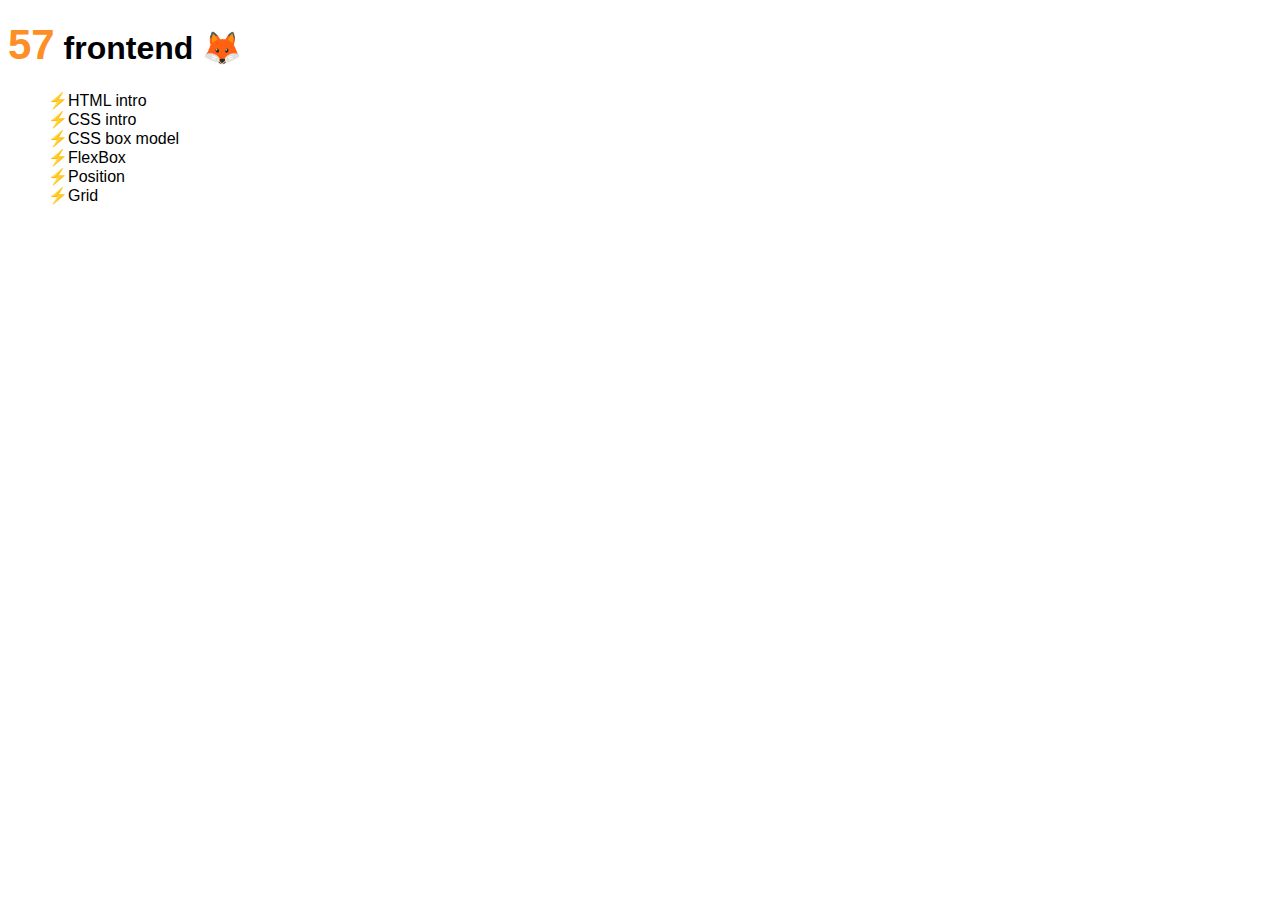
<file: index.html>
<!DOCTYPE html>
<html lang="en">
<head>
    <meta charset="UTF-8">
    <meta name="viewport" content="width=device-width, initial-scale=1.0">
    <link rel="stylesheet" href="style.css">
    <link rel="icon" href="data:image/svg+xml,<svg xmlns=%22http://www.w3.org/2000/svg%22 viewBox=%220 0 100 100%22><text y=%22.9em%22 font-size=%2290%22>🦊</text></svg>">
    <title>57 frontend</title>
</head>
<body>
    <h1><span>57</span> frontend 🦊</h1>
    <ul>
        <li><a href="lesson1/index.html">HTML intro</a></li>
        <li><a href="lesson2/index.html">CSS intro</a></li>
        <li><a href="lesson3/index.html">CSS box model</a></li>
        <li><a href="lesson4/index.html">FlexBox</a></li>
        <li><a href="lesson5/index.html">Position</a></li>
        <li><a href="lesson6/index.html">Grid</a></li>
    </ul>
    
</body>
</html>
</file>
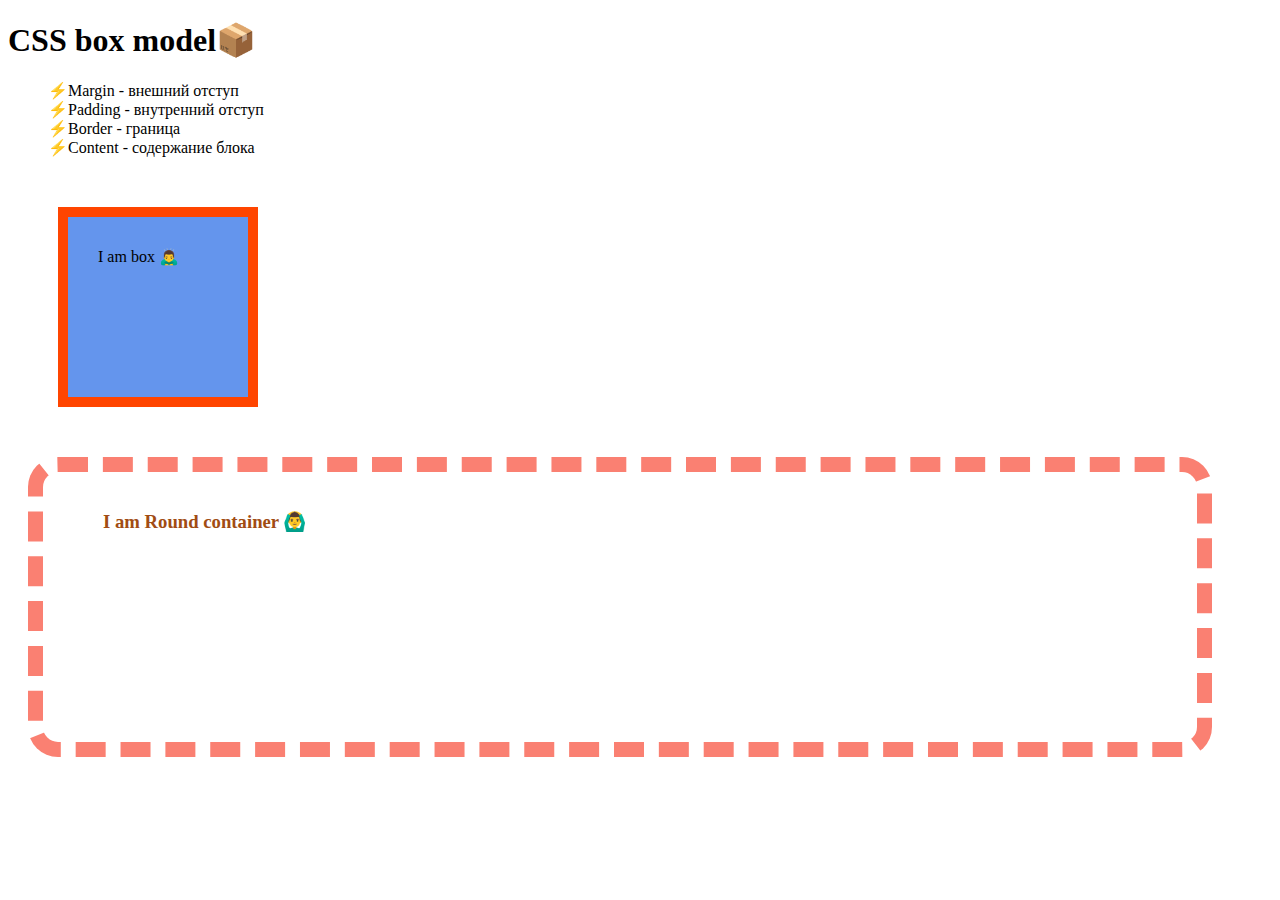
<file: lesson3/index.html>
<!DOCTYPE html>
<html lang="en">
<head>
  <meta charset="UTF-8">
  <meta name="viewport" content="width=device-width, initial-scale=1.0">
  <link rel="stylesheet" href="style.css">
  <title>CSS box model</title>
</head>
<body>
  <h1>CSS box model📦</h1>
  <ul>
  <li>Margin - внешний отступ</li>
  <li>Padding - внутренний отступ</li>
  <li>Border - граница</li>
  <li>Content - содержание блока</li>
  </ul>
  <div class="box">
    <span>I am box 🙇‍♂️</span>
  </div>
  <div class="round">
    <h3>I am Round container 🙆‍♂️</h3>
  </div>
</body>
</html>
</file>
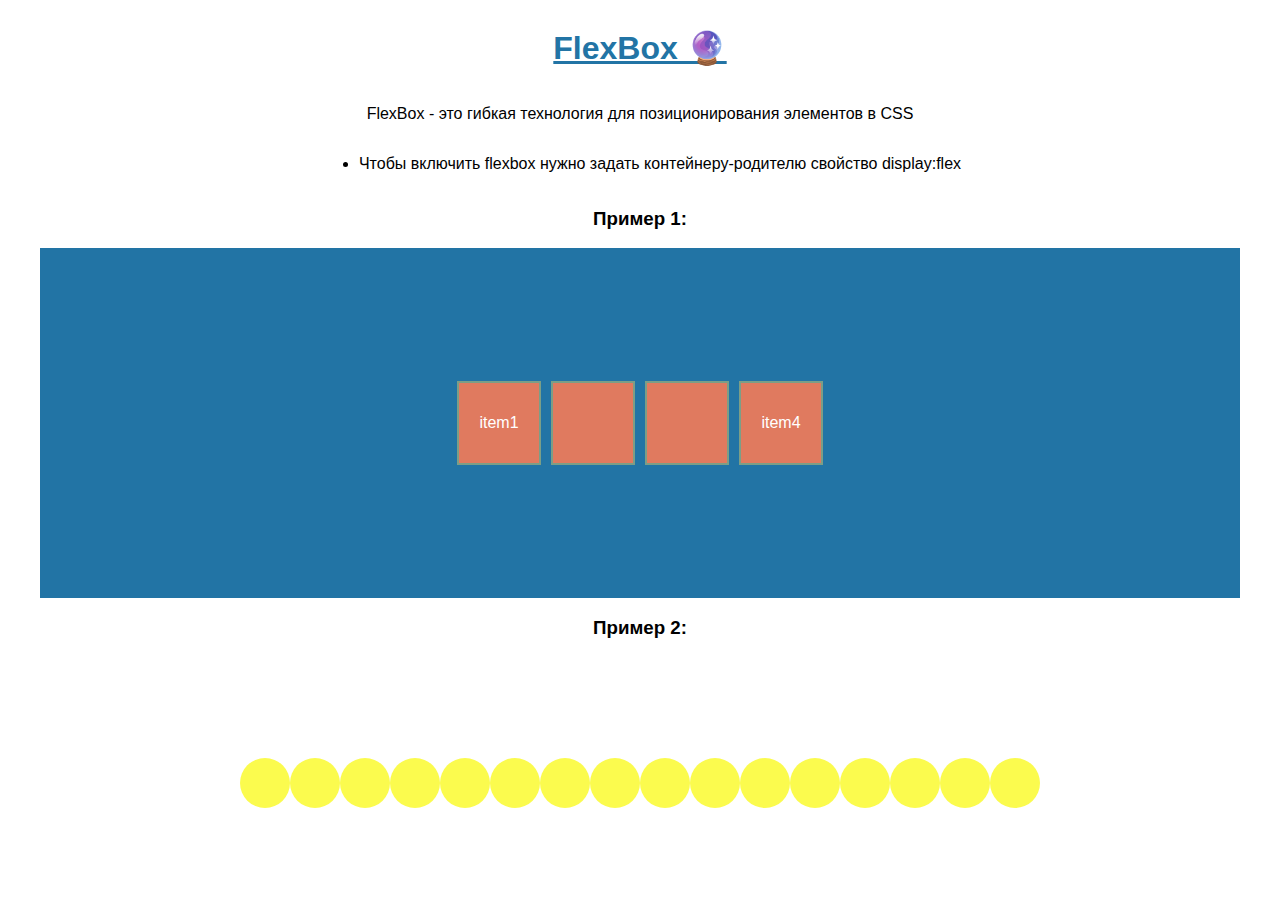
<file: lesson4/index.html>
<!DOCTYPE html>
<html lang="en">
<head>
    <meta charset="UTF-8">
    <meta name="viewport" content="width=device-width, initial-scale=1.0">
    <link rel="stylesheet" href="style.css">
    <link rel="icon" href="data:image/svg+xml,<svg xmlns=%22http://www.w3.org/2000/svg%22 viewBox=%220 0 100 100%22><text y=%22.9em%22 font-size=%2290%22>🔮</text></svg>">
    <title>FlexBox</title>
</head>
<body>
    <h1>FlexBox 🔮</h1>
    <p>FlexBox - это гибкая технология для позиционирования элементов в CSS </p>
    <ul>
        <li>Чтобы включить flexbox нужно задать контейнеру-родителю свойство display:flex</li>
    </ul>
    <h3>Пример 1:</h3>
    <div class="container">
        <div class="item">
            item1
        </div>
        <div class="item"></div>
        <div class="item"></div>
        <div class="item">
            item4
        </div>
    </div>
    <h3>Пример 2:</h3>
    <div class="container-wrap">
        <div></div>
        <div></div>
        <div></div>
        <div></div>
        <div></div>
        <div></div>
        <div></div>
        <div></div>
        <div></div>
        <div></div>
        <div></div>
        <div></div>
        <div></div>
        <div></div>
        <div></div>
        <div></div>
    </div>
</body>
</html>
</file>
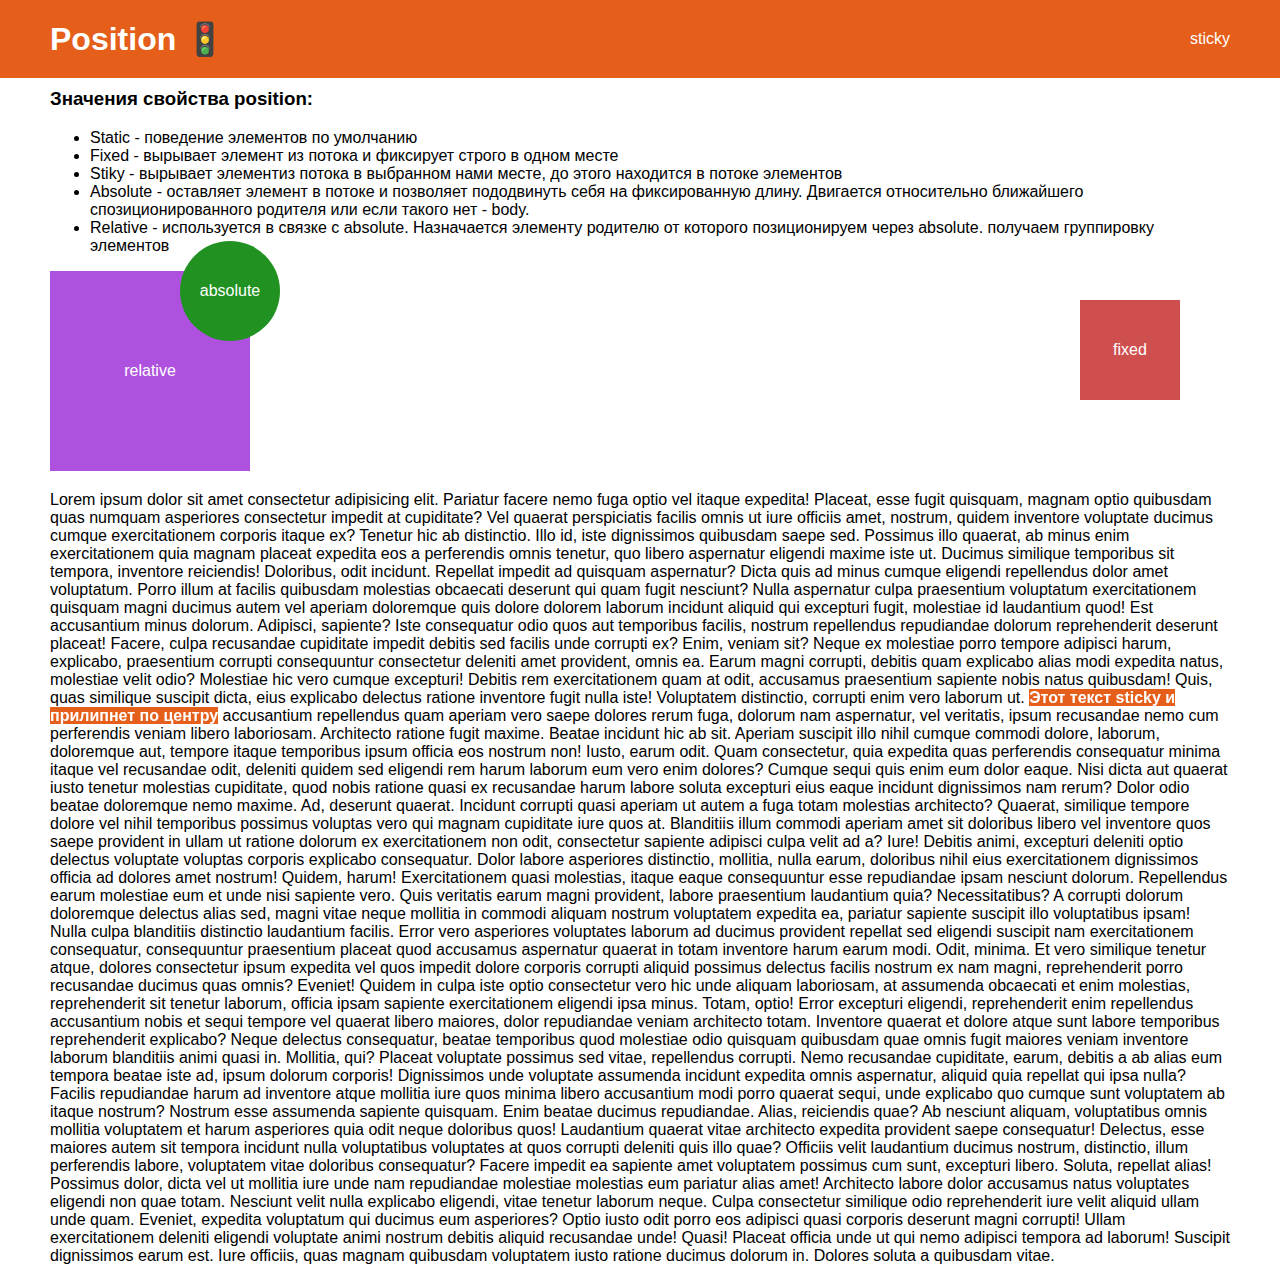
<file: lesson5/index.html>
<!DOCTYPE html>
<html lang="en">
  <head>
    <meta charset="UTF-8" />
    <meta name="viewport" content="width=device-width, initial-scale=1.0" />
    <link rel="stylesheet" href="style.css" />
    <title>Position</title>
  </head>
  <body>
    <header>
      <h1>Position 🚦</h1>
      <span>sticky</span>
    </header>
    <main>
      <h3>Значения свойства position:</h3>
      <ul>
        <li>Static - поведение элементов по умолчанию</li>
        <li>
          Fixed - вырывает элемент из потока и фиксирует строго в одном месте
        </li>
        <li>
          Stiky - вырывает элементиз потока в выбранном нами месте, до этого
          находится в потоке элементов
        </li>
        <li>
          Absolute - оставляет элемент в потоке и позволяет пододвинуть себя на
          фиксированную длину. Двигается относительно ближайшего
          спозиционированного родителя или если такого нет - body.
        </li>
        <li>
          Relative - используется в связке с absolute. Назначается элементу
          родителю от которого позиционируем через absolute. получаем
          группировку элементов
        </li>
      </ul>
      <div class="square">
        relative
        <div class="circle">absolute</div>
      </div>
      <div class="fixed">
        fixed
      </div>
      <div>
        Lorem ipsum dolor sit amet consectetur adipisicing elit. Pariatur facere
        nemo fuga optio vel itaque expedita! Placeat, esse fugit quisquam,
        magnam optio quibusdam quas numquam asperiores consectetur impedit at
        cupiditate? Vel quaerat perspiciatis facilis omnis ut iure officiis
        amet, nostrum, quidem inventore voluptate ducimus cumque exercitationem
        corporis itaque ex? Tenetur hic ab distinctio. Illo id, iste dignissimos
        quibusdam saepe sed. Possimus illo quaerat, ab minus enim exercitationem
        quia magnam placeat expedita eos a perferendis omnis tenetur, quo libero
        aspernatur eligendi maxime iste ut. Ducimus similique temporibus sit
        tempora, inventore reiciendis! Doloribus, odit incidunt. Repellat
        impedit ad quisquam aspernatur? Dicta quis ad minus cumque eligendi
        repellendus dolor amet voluptatum. Porro illum at facilis quibusdam
        molestias obcaecati deserunt qui quam fugit nesciunt? Nulla aspernatur
        culpa praesentium voluptatum exercitationem quisquam magni ducimus autem
        vel aperiam doloremque quis dolore dolorem laborum incidunt aliquid qui
        excepturi fugit, molestiae id laudantium quod! Est accusantium minus
        dolorum. Adipisci, sapiente? Iste consequatur odio quos aut temporibus
        facilis, nostrum repellendus repudiandae dolorum reprehenderit deserunt
        placeat! Facere, culpa recusandae cupiditate impedit debitis sed facilis
        unde corrupti ex? Enim, veniam sit? Neque ex molestiae porro tempore
        adipisci harum, explicabo, praesentium corrupti consequuntur consectetur
        deleniti amet provident, omnis ea. Earum magni corrupti, debitis quam
        explicabo alias modi expedita natus, molestiae velit odio? Molestiae hic
        vero cumque excepturi! Debitis rem exercitationem quam at odit,
        accusamus praesentium sapiente nobis natus quibusdam! Quis, quas
        similique suscipit dicta, eius explicabo delectus ratione inventore
        fugit nulla iste! Voluptatem distinctio, corrupti enim vero laborum ut.
        <span>Этот текст sticky и прилипнет по центру</span> accusantium repellendus quam aperiam vero saepe
        dolores rerum fuga, dolorum nam aspernatur, vel veritatis, ipsum
        recusandae nemo cum perferendis veniam libero laboriosam. Architecto
        ratione fugit maxime. Beatae incidunt hic ab sit. Aperiam suscipit illo
        nihil cumque commodi dolore, laborum, doloremque aut, tempore itaque
        temporibus ipsum officia eos nostrum non! Iusto, earum odit. Quam
        consectetur, quia expedita quas perferendis consequatur minima itaque
        vel recusandae odit, deleniti quidem sed eligendi rem harum laborum eum
        vero enim dolores? Cumque sequi quis enim eum dolor eaque. Nisi dicta
        aut quaerat iusto tenetur molestias cupiditate, quod nobis ratione quasi
        ex recusandae harum labore soluta excepturi eius eaque incidunt
        dignissimos nam rerum? Dolor odio beatae doloremque nemo maxime. Ad,
        deserunt quaerat. Incidunt corrupti quasi aperiam ut autem a fuga totam
        molestias architecto? Quaerat, similique tempore dolore vel nihil
        temporibus possimus voluptas vero qui magnam cupiditate iure quos at.
        Blanditiis illum commodi aperiam amet sit doloribus libero vel inventore
        quos saepe provident in ullam ut ratione dolorum ex exercitationem non
        odit, consectetur sapiente adipisci culpa velit ad a? Iure! Debitis
        animi, excepturi deleniti optio delectus voluptate voluptas corporis
        explicabo consequatur. Dolor labore asperiores distinctio, mollitia,
        nulla earum, doloribus nihil eius exercitationem dignissimos officia ad
        dolores amet nostrum! Quidem, harum! Exercitationem quasi molestias,
        itaque eaque consequuntur esse repudiandae ipsam nesciunt dolorum.
        Repellendus earum molestiae eum et unde nisi sapiente vero. Quis
        veritatis earum magni provident, labore praesentium laudantium quia?
        Necessitatibus? A corrupti dolorum doloremque delectus alias sed, magni
        vitae neque mollitia in commodi aliquam nostrum voluptatem expedita ea,
        pariatur sapiente suscipit illo voluptatibus ipsam! Nulla culpa
        blanditiis distinctio laudantium facilis. Error vero asperiores
        voluptates laborum ad ducimus provident repellat sed eligendi suscipit
        nam exercitationem consequatur, consequuntur praesentium placeat quod
        accusamus aspernatur quaerat in totam inventore harum earum modi. Odit,
        minima. Et vero similique tenetur atque, dolores consectetur ipsum
        expedita vel quos impedit dolore corporis corrupti aliquid possimus
        delectus facilis nostrum ex nam magni, reprehenderit porro recusandae
        ducimus quas omnis? Eveniet! Quidem in culpa iste optio consectetur vero
        hic unde aliquam laboriosam, at assumenda obcaecati et enim molestias,
        reprehenderit sit tenetur laborum, officia ipsam sapiente exercitationem
        eligendi ipsa minus. Totam, optio! Error excepturi eligendi,
        reprehenderit enim repellendus accusantium nobis et sequi tempore vel
        quaerat libero maiores, dolor repudiandae veniam architecto totam.
        Inventore quaerat et dolore atque sunt labore temporibus reprehenderit
        explicabo? Neque delectus consequatur, beatae temporibus quod molestiae
        odio quisquam quibusdam quae omnis fugit maiores veniam inventore
        laborum blanditiis animi quasi in. Mollitia, qui? Placeat voluptate
        possimus sed vitae, repellendus corrupti. Nemo recusandae cupiditate,
        earum, debitis a ab alias eum tempora beatae iste ad, ipsum dolorum
        corporis! Dignissimos unde voluptate assumenda incidunt expedita omnis
        aspernatur, aliquid quia repellat qui ipsa nulla? Facilis repudiandae
        harum ad inventore atque mollitia iure quos minima libero accusantium
        modi porro quaerat sequi, unde explicabo quo cumque sunt voluptatem ab
        itaque nostrum? Nostrum esse assumenda sapiente quisquam. Enim beatae
        ducimus repudiandae. Alias, reiciendis quae? Ab nesciunt aliquam,
        voluptatibus omnis mollitia voluptatem et harum asperiores quia odit
        neque doloribus quos! Laudantium quaerat vitae architecto expedita
        provident saepe consequatur! Delectus, esse maiores autem sit tempora
        incidunt nulla voluptatibus voluptates at quos corrupti deleniti quis
        illo quae? Officiis velit laudantium ducimus nostrum, distinctio, illum
        perferendis labore, voluptatem vitae doloribus consequatur? Facere
        impedit ea sapiente amet voluptatem possimus cum sunt, excepturi libero.
        Soluta, repellat alias! Possimus dolor, dicta vel ut mollitia iure unde
        nam repudiandae molestiae molestias eum pariatur alias amet! Architecto
        labore dolor accusamus natus voluptates eligendi non quae totam.
        Nesciunt velit nulla explicabo eligendi, vitae tenetur laborum neque.
        Culpa consectetur similique odio reprehenderit iure velit aliquid ullam
        unde quam. Eveniet, expedita voluptatum qui ducimus eum asperiores?
        Optio iusto odit porro eos adipisci quasi corporis deserunt magni
        corrupti! Ullam exercitationem deleniti eligendi voluptate animi nostrum
        debitis aliquid recusandae unde! Quasi! Placeat officia unde ut qui nemo
        adipisci tempora ad laborum! Suscipit dignissimos earum est. Iure
        officiis, quas magnam quibusdam voluptatem iusto ratione ducimus dolorum
        in. Dolores soluta a quibusdam vitae.
      </div>
    </main>
  </body>
</html>
</file>
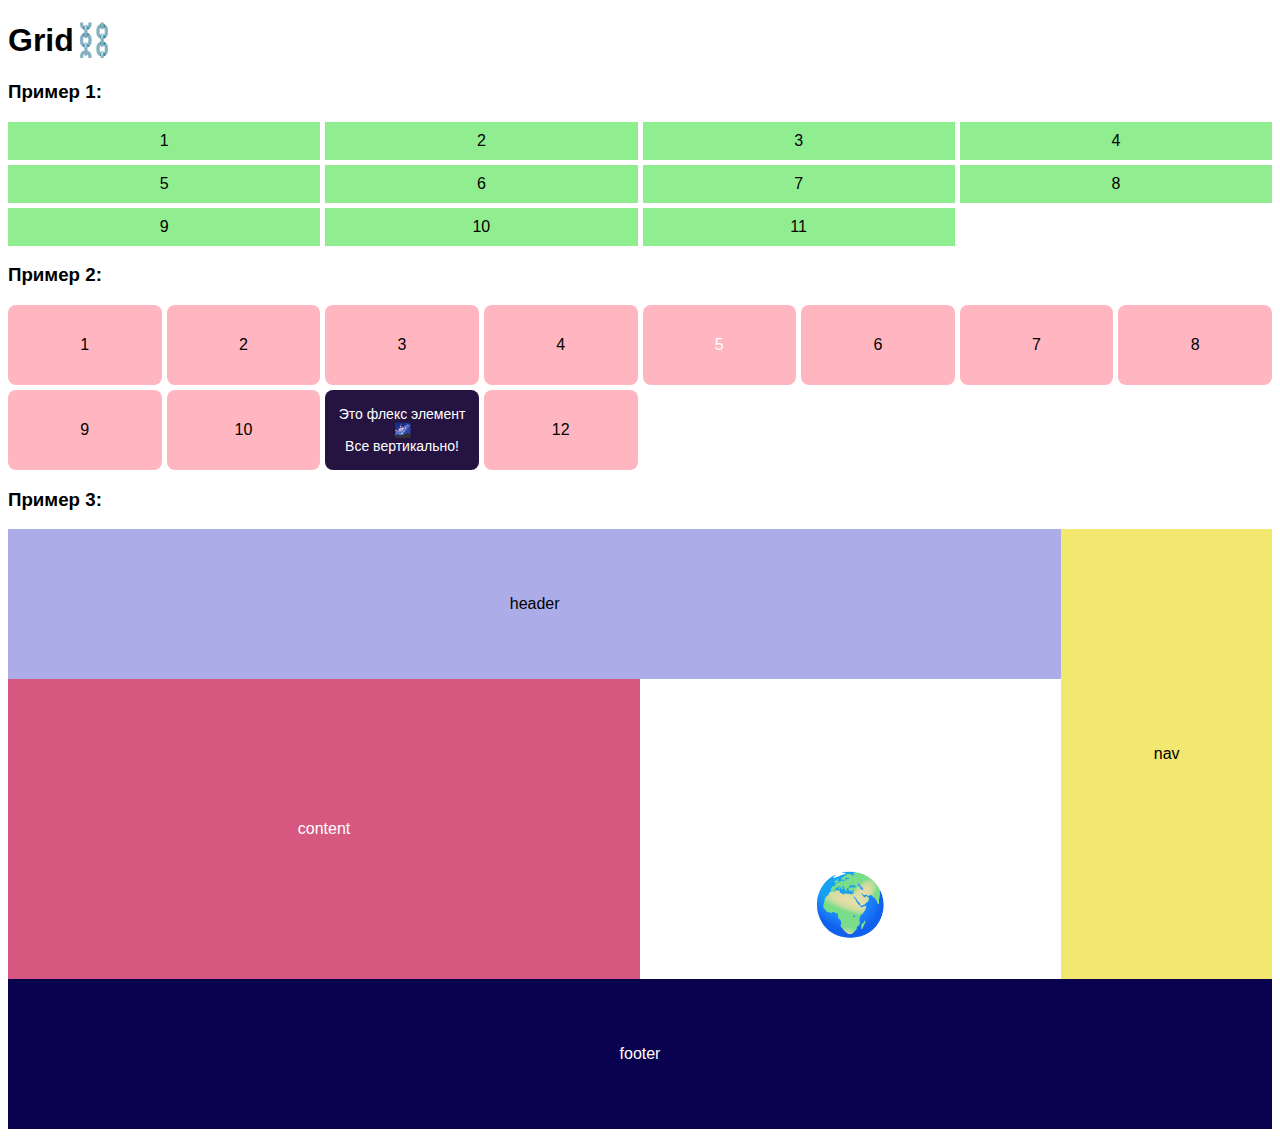
<file: lesson6/index.html>
<!DOCTYPE html>
<html lang="en">
<head>
    <meta charset="UTF-8">
    <meta name="viewport" content="width=device-width, initial-scale=1.0">
    <link rel="stylesheet" href="style.css">
    <title>Grid</title>
</head>
<body>
    <h1>Grid⛓️</h1>
    <h3>Пример 1:</h3>
    <div class="container-grid">
        <div class="container-item">1</div>
        <div class="container-item">2</div>
        <div class="container-item">3</div>
        <div class="container-item">4</div>
        <div class="container-item">5</div>
        <div class="container-item">6</div>
        <div class="container-item">7</div>
        <div class="container-item">8</div>
        <div class="container-item">9</div>
        <div class="container-item">10</div>
        <div class="container-item">11</div>
    </div>
    <h3>Пример 2:</h3>
    <div class="container-grid-minmax">
        <div class="grid-item-adapt">1</div>
        <div class="grid-item-adapt">2</div>
        <div class="grid-item-adapt">3</div>
        <div class="grid-item-adapt">4</div>
        <div class="grid-item-adapt grid-item-pic">5</div>
        <div class="grid-item-adapt">6</div>
        <div class="grid-item-adapt">7</div>
        <div class="grid-item-adapt">8</div>
        <div class="grid-item-adapt">9</div>
        <div class="grid-item-adapt">10</div>
        <div class="grid-item-adapt felx-item">
            <span>Это флекс элемент</span>
            <span>🌌</span>
            <span>Все вертикально!</span>
        </div>
        <div class="grid-item-adapt">12</div>
    </div>
    <h3>Пример 3:</h3>
    <div class="container-grid-area">
        <div class="header">header</div>
        <div class="footer">footer</div>
        <div class="nav">nav</div>
        <div class="sun"></div>
        <div class="content">content</div>
        <div class="planet">🌍</div>
    </div>
</body>
</html>
</file>
<file: style.css>
* {
    font-family: 'Gill Sans', sans-serif;
}

li {
    list-style: none;
}

li::before {
    content: '⚡';
}

a {
    color: black;
    text-decoration: none;
}

a:hover {
    text-decoration: underline;
    color: #FE8E26;
}

h1>span {
    color: #FE8E26;
    font-size: 42px;
}
</file>
<file: lesson3/style.css>
/* отключаем поведение по умолчанию для контейнеров */
/* теперь отступы и границы не влияют на физический размер контейнера */
* {
    box-sizing: border-box;
}

/* body {
    margin: 0;
} */

.box {
    margin: 50px;
    padding: 30px;
    border: 10px solid orangered;
    height: 200px;
    width: 200px;
    background-color: cornflowerblue;
}

.round {
    height: 300px;
    border: 15px dashed salmon;
    margin-left: 20px;
    margin-right: 60px;
    margin-bottom: 40px;
    border-radius: 30px;
    /* указываем все значения по часовой стрелке, начиная с top */
    /* padding: 20px 0px 0px 40px; */
    /* пара значений верх/низ и право/лево */
    padding: 20px 60px;
}

h3 {
    color: rgb(161, 76, 19);
}

li {
    list-style: none;
}

li::before {
    content: '⚡';
}

/* li::after {
    content: '✨';
} */
</file>
<file: lesson4/style.css>
*{
    font-family: 'Lucida Sans', 'Lucida Sans Regular', 'Lucida Grande', 'Lucida Sans Unicode', Geneva, Verdana, sans-serif;
}

body {
    display: flex;
    flex-direction: column;
    align-items: center;
}

h1 {
    color: #2274A5;
    text-decoration: underline;
}

.container {
    width: 95%;
    background-color: #2274A5;
    height: 350px;
    /* включаем свойство flex у родителя позиционируемых элементов */
    display: flex;
    /* ! свойства для главной оси */
    /* * выравнивае по центру по главной оси */
    justify-content: center;
    /* * равномерное распределение пространства между*/
    /* justify-content: space-between; */
    /* * равномерное распределение пространства по бокам*/
    /* justify-content: space-evenly; */
    /* * задаем пространство между элементами */
    gap: 10px; 

    /* ! свойства для поперечной оси */
    /* * выравнивание по центру поперечной */
    align-items: center;

    /* !правило меняющее оси местами */
    /* flex-direction: column; */
}

.item {
    background-color: #E07A5F;
    height: 80px;
    width: 80px;
    border: 2px solid #7B9E87;
    color: white;

    /* ! задали flex для маленького контейнера */
    display: flex;
    align-items: center;
    justify-content: center;
}

.container-wrap {
    width: 100%;
    height: 250px;
    background-image: url('https://starwalk.space/gallery/images/what-is-space/1140x641.jpg');
    background-size: cover;
    background-position: center;
    /* делаем flex*/
    display: flex;
    flex-wrap: wrap;
    justify-content: center;
    /* ! правила для управления элементов по поперечной оси при переносе через wrap */
    align-content: center;
    
}

.container-wrap div {
    height: 50px;
    width: 50px;
    background-color: rgb(251,251,78);
    border-radius: 50px;
}
</file>
<file: lesson5/style.css>
* {
    font-family: 'Lucida Sans', sans-serif ;
    box-sizing: border-box;
}

body {
    margin: 0;
}

h1 {
    margin: 0;
}

h3 {
    margin-top: 0;
}

header {
    width: 100%;
    background-color: rgb(229,94,26);
    color: white;
    padding: 20px 50px;
    /* position: fixed; */
    /* приклееваем header через stickу*/
    position: sticky;
    /* header приклеется в самом верху страницы */
    top: 0px;
    /* делаем приоритетным при наложении элементов */
    z-index: 2;
    display: flex;
    align-items: center;
    justify-content: space-between;
}

main {
    padding: 10px 50px;
    z-index: 1;
}

main span {
    position: sticky;
    top: 200px;
    background-color: rgb(229,94,26);
    color: white;
    font-weight: bold;
}

.fixed {
    position: fixed;
    top: 300px;
    right: 100px;
    width: 100px;
    height: 100px;
    background-color: rgb(207, 79, 79);
    color: white;
    display: flex;
    align-items: center;
    justify-content: center;
    z-index: 3;

}

.square {
    width: 200px;
    height: 200px;
    background-color: rgb(175, 81, 223);
    margin-bottom: 20px;
    z-index: -2;
    position: relative;
    color: white;
    display: flex;
    align-items: center;
    justify-content: center;
}

.circle {
    width: 100px;
    height: 100px;
    background-color: rgb(33, 146, 33);
    border-radius: 100px;
    position: absolute;
    top: -30px;
    right: -30px;
    /* указываем значение глубины относительно других элементов */
    z-index: 1;
    display: flex;
    align-items: center;
    justify-content: center;
}
</file>
<file: lesson6/style.css>
* {
    font-family: 'Trebuchet MS', sans-serif;
    box-sizing: border-box;
}

.container-grid {
    /* включаем свойство grid */
    display: grid;
    gap: 5px;
    /* задаем правило для колонок */
    /* * grid-template-columns: 100px 200px 30px 300px; */
    /* grid-template-columns: repeat(4, 200px); */
    /* grid-template-columns: 50% 10% 15% 25%; */
    /* grid-template-columns: repeat(4, 1fr); */
    /* grid-template-columns: 6fr 2fr 1fr 3fr; */
    grid-template-columns: repeat(4, 1fr);
}

.container-item {
    background-color: lightgreen;
    padding: 10px;
    display: flex;
    justify-content: center;
}

.container-grid-minmax {
    display: grid;
    grid-template-columns: repeat(auto-fill, minmax(150px, 1fr));
    /* высота строк grid*/
    grid-auto-rows: 80px;
    gap: 5px;
}

.grid-item-adapt {
    border-radius: 8px;
    background-color: lightpink;
}

.grid-item-pic {
    background-image: url(https://images.photowall.com/products/58243/galaxy-1.jpg?h=699&q=85);
    background-size: cover;
    color: white;
}

.felx-item {
    display: flex;
    flex-direction: column;
    align-items: center;
    justify-content: center;
    background-color: #251341;
    color: white;
    font-size: 14px;
}

/* пример множественного слектора по классам */
.grid-item-adapt,
.container-item,
.header,
.footer,
.content,
.nav,
.planet {
    display: flex;
    justify-content: center;
    align-items: center;
}

.container-grid-area {
    grid-auto-rows: 150px;
    width: 100%;
    display: grid;
    /* если нужно можно выставить толщину каждой колонки */
    grid-template-columns: 1fr 2fr 2fr 1fr;
    /* создаем схему grid зон */
    grid-template-areas: "header header header nav" "content content sun nav" "content content planet nav" "footer footer footer footer";
}

.planet {
    background-image: url('https://images.theconversation.com/files/615187/original/file-20240822-16-mmtmxi.jpg?ixlib=rb-4.1.0&rect=0%2C178%2C4964%2C2482&q=45&auto=format&w=1356&h=668&fit=crop');
    grid-area: planet;
    font-size: 60px;
}

.header {
    background-color: #ACADE8;
    /* назначаем зону для элемента */
    grid-area: header;
}

.footer {
    background-color: #0A014F;
    color: white;
    grid-area: footer;
}

.content {
    background-color: #D65780;
    color: white;
    grid-area: content;
}

.nav {
    background-color: #F3E86F;
    grid-area: nav;
}

.sun {
    background-image: url('https://images.pexels.com/photos/301599/pexels-photo-301599.jpeg?cs=srgb&dl=pexels-pixabay-301599.jpg&fm=jpg');
    background-size: cover;
    background-position: center;
    grid-area: sun;
}

.sun,
.planet {
    background-size: cover;
    background-position: center;
}
</file>
